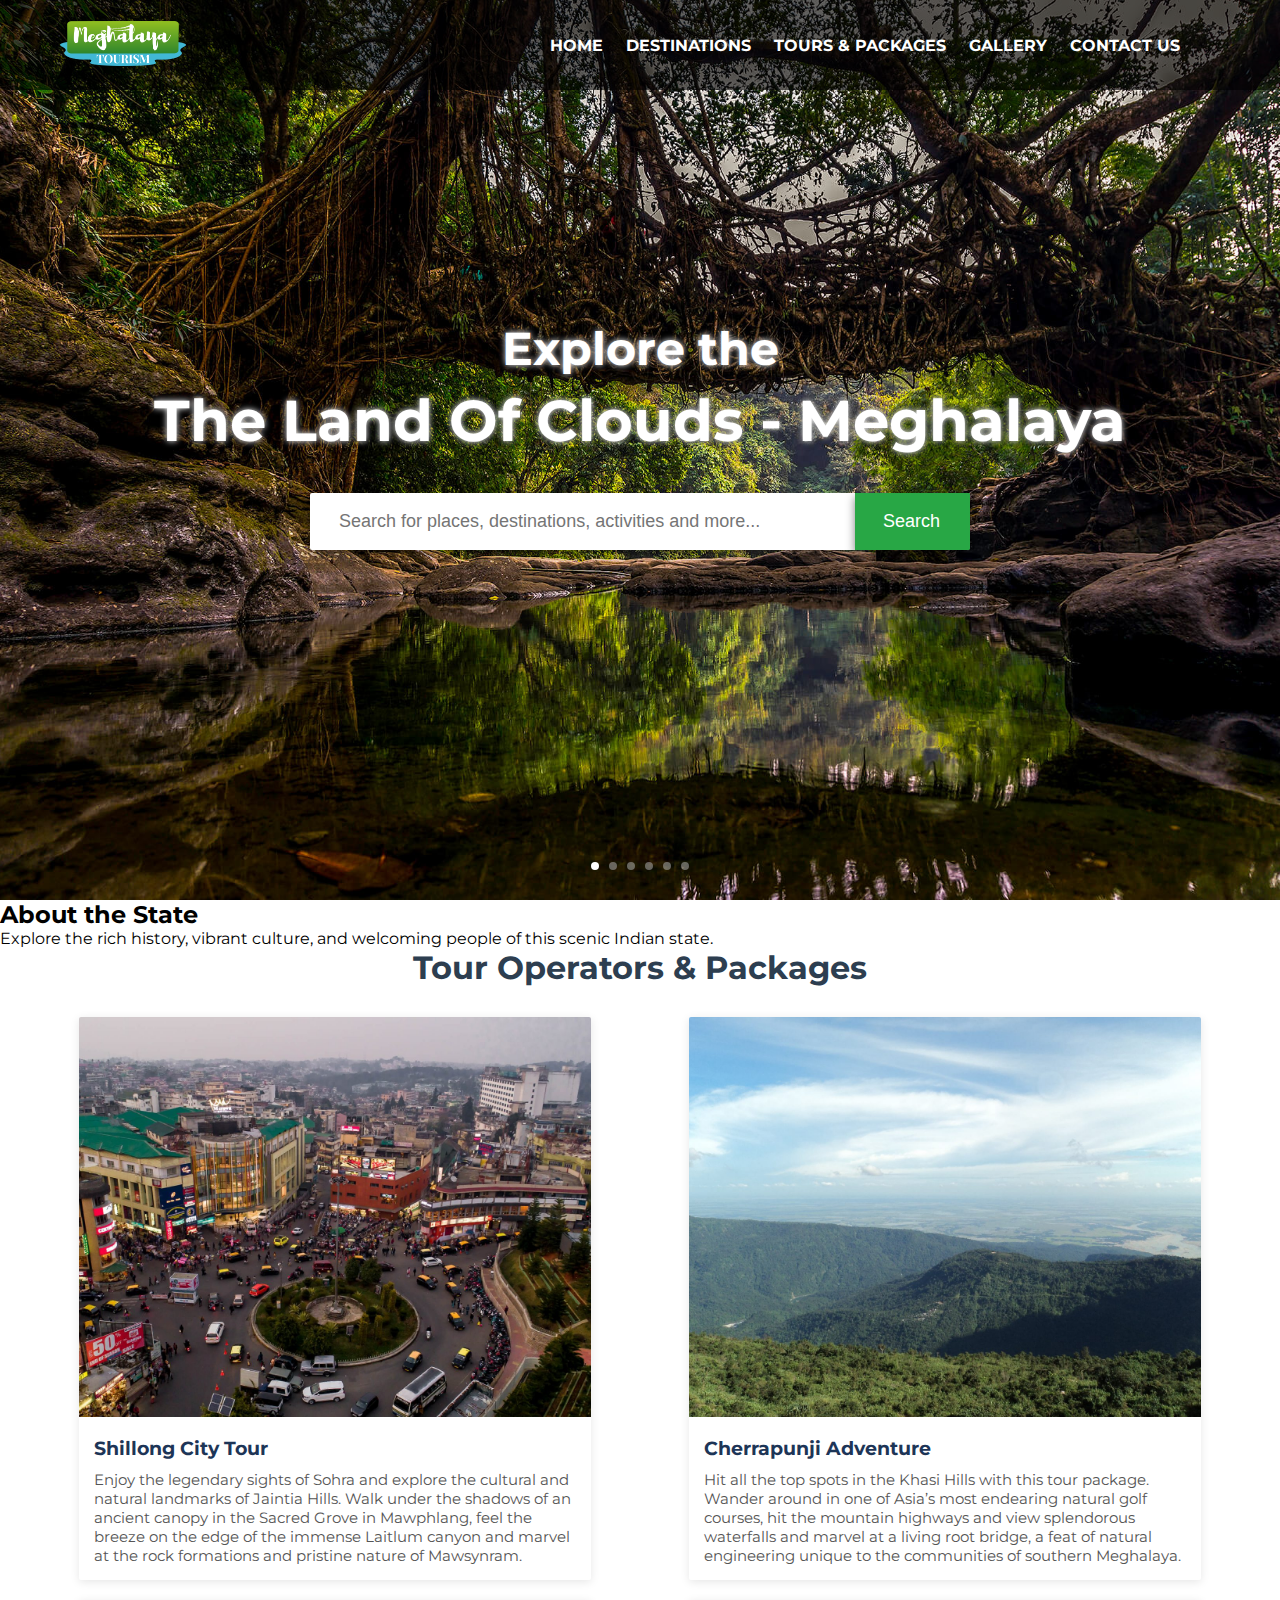
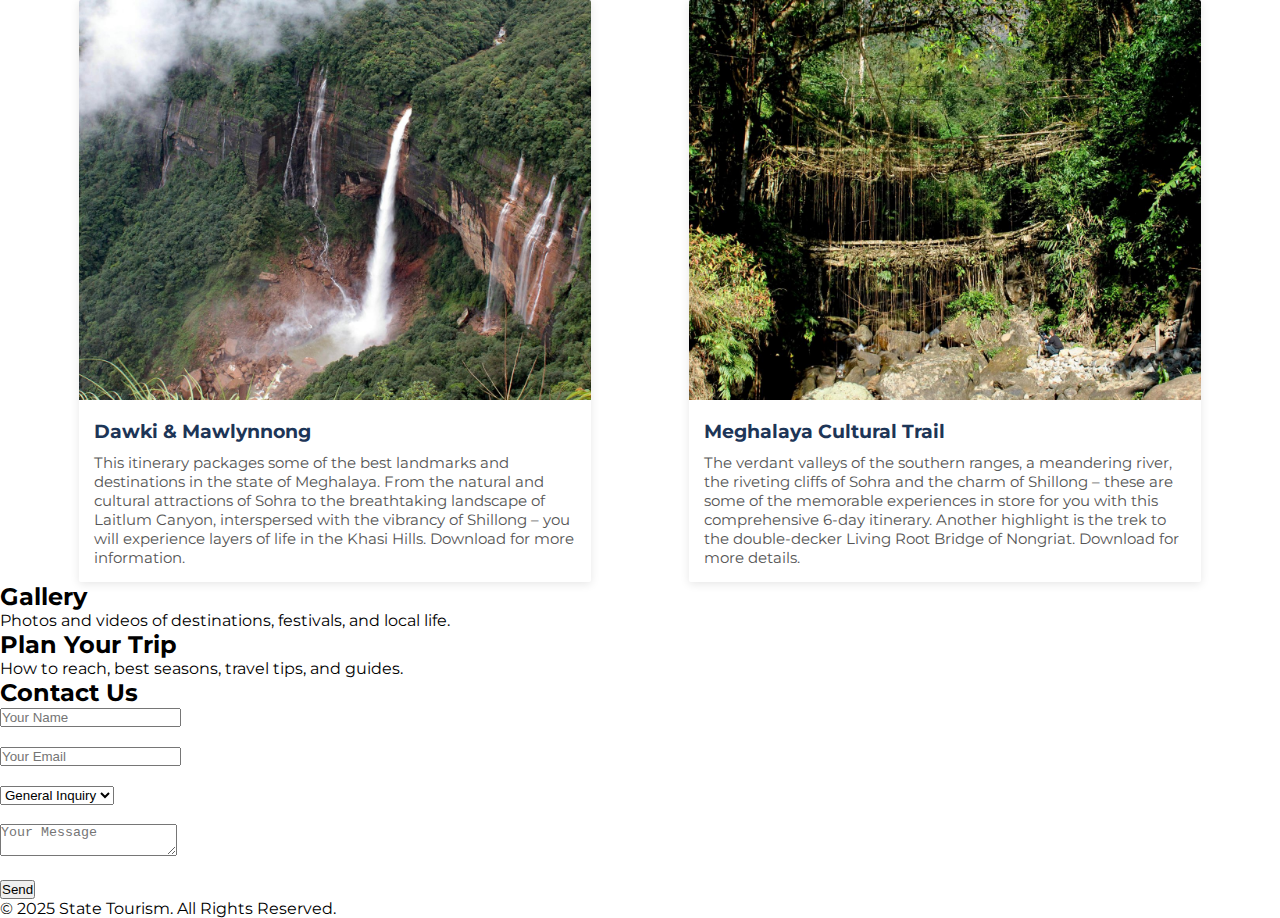
<file: main.html>
<!DOCTYPE html>
<html lang="en">
  <head>
    <meta charset="UTF-8" />
    <meta name="viewport" content="width=device-width, initial-scale=1.0" />
    <title>Tour Meghalaya</title>
    <link rel="stylesheet" href="CSS/style.css" />
    <link rel="stylesheet" href="CSS/destinations.css" />
    <link rel="stylesheet" href="CSS/packages.css" />
    <link
      href="https://fonts.googleapis.com/css2?family=Montserrat:wght@400;700&display=swap"
      rel="stylesheet"
    />
  </head>

  <body>
    <header>
      <nav>
        <div class="logo-div">
          <img src="assets/Logo.png" class="logo-image" />
        </div>

        <div class="nav-div">
          <ul>
            <li><a href="#home">HOME</a></li>
            <li><a href="#destinations">DESTINATIONS</a></li>
            <li><a href="#experiences">TOURS & PACKAGES</a></li>
            <li><a href="#gallery">GALLERY</a></li>
            <li><a href="#contact">CONTACT US</a></li>
          </ul>
        </div>
      </nav>
    </header>

    <div class="slider">
      <div class="hero">
        <div class="hero-content">
          <h1>Explore the</h1>
          <h2>The Land Of Clouds - Meghalaya</h2>
          <div class="search-container">
            <input
              type="text"
              placeholder="Search for places, destinations, activities and more..."
            />
            <button>Search</button>
          </div>
        </div>
      </div>

      <!-- Slider Images -->
      <div class="slides">
        <img src="assets/Slider Images/banner1.jpg" class="slide active" />
        <img src="assets/Slider Images/banner2.jpg" class="slide" />
        <img src="assets/Slider Images/Home-Carousel-10.jpg" class="slide" />
        <img src="assets/Slider Images/Home-Carousel-11.jpg" class="slide" />
        <img src="assets/Slider Images/Home-Carousel-6.jpg" class="slide" />
        <img src="assets/Slider Images/Slider_img2.jpg" class="slide" />
      </div>

      <!-- Dot Indicators -->
      <div class="dots">
        <span class="dot active" onclick="currentSlide(0)"></span>
        <span class="dot" onclick="currentSlide(1)"></span>
        <span class="dot" onclick="currentSlide(2)"></span>
        <span class="dot" onclick="currentSlide(3)"></span>
        <span class="dot" onclick="currentSlide(4)"></span>
        <span class="dot" onclick="currentSlide(5)"></span>
      </div>
    </div>

    <section id="about">
      <h2>About the State</h2>
      <p>
        Explore the rich history, vibrant culture, and welcoming people of this
        scenic Indian state.
      </p>
    </section>

    



<!-- -------------------------------------TOURS AND PACKAGES SECTION--------------------------------------- -->

  <section class="tours-section">
    <h2>Tour Operators & Packages</h2>
    <div class="tour-cards">

      <div class="tour-card">
        <img src="assets/Packages/pack3.jpg" alt="Shillong City Tour">
        <div class="card-content">
          <h3>Shillong City Tour</h3>
          <p>Enjoy the legendary sights of Sohra and explore the cultural and natural landmarks of Jaintia Hills. Walk under the shadows of an ancient canopy in the Sacred Grove in Mawphlang, feel the breeze on the edge of the immense Laitlum canyon and marvel at the rock formations and pristine nature of Mawsynram.</p>
        </div>
      </div>

      <div class="tour-card">
        <img src="assets/Packages/pack4.jpg" alt="Cherrapunji Adventure">
        <div class="card-content">
          <h3>Cherrapunji Adventure</h3>
          <p>Hit all the top spots in the Khasi Hills with this tour package. Wander around in one of Asia’s most endearing natural golf courses, hit the mountain highways and view splendorous waterfalls and marvel at a living root bridge, a feat of natural engineering unique to the communities of southern Meghalaya.</p>
        </div>
      </div>

      <div class="tour-card">
        <img src="assets/Packages/pack1.jpg" alt="Dawki & Mawlynnong">
        <div class="card-content">
          <h3>Dawki & Mawlynnong</h3>
          <p>This itinerary packages some of the best landmarks and destinations in the state of Meghalaya. From the natural and cultural attractions of Sohra to the breathtaking landscape of Laitlum Canyon, interspersed with the vibrancy of Shillong – you will experience layers of life in the Khasi Hills. Download for more information.</p>
        </div>
      </div>

      <div class="tour-card">
        <img src="assets/Packages/pack2.jpg" alt="Meghalaya Cultural Trail">
        <div class="card-content">
          <h3>Meghalaya Cultural Trail</h3>
          <p>The verdant valleys of the southern ranges, a meandering river, the riveting cliffs of Sohra and the charm of Shillong – these are some of the memorable experiences in store for you with this comprehensive 6-day itinerary. Another highlight is the trek to the double-decker Living Root Bridge of Nongriat. Download for more details.</p>
        </div>
      </div>

    </div>
  </section>

</body>
</html>



    <section id="gallery">
      <h2>Gallery</h2>
      <p>Photos and videos of destinations, festivals, and local life.</p>
    </section>

    <section id="plan">
      <h2>Plan Your Trip</h2>
      <p>How to reach, best seasons, travel tips, and guides.</p>
    </section>

    <section id="contact">
      <h2>Contact Us</h2>
      <form>
        <input type="text" placeholder="Your Name" required /><br /><br />
        <input type="email" placeholder="Your Email" required /><br /><br />
        <select>
          <option value="general">General Inquiry</option>
          <option value="support">Support</option></select
        ><br /><br />
        <textarea placeholder="Your Message" required></textarea><br /><br />
        <button type="submit">Send</button>
      </form>
    </section>

    <footer>
      <p>&copy; 2025 State Tourism. All Rights Reserved.</p>
    </footer>

    <script src="JS/script.js"></script>
    <script src="JS/slider.js"></script>
  </body>
</html>
</file>
<file: CSS/style.css>
body {
  font-family: 'Montserrat', sans-serif;
  box-sizing: border-box;
}

html, body {
  margin: 0;
  padding: 0;
  overflow-x: hidden;
}

nav {
  display: flex;
  justify-content: space-between;
  align-items: center;
  padding: auto;
  background: rgba(0, 0, 0, 0.6);
  position: absolute;
  width: 100vw;
  height: 10vh;
  overflow: hidden;
  z-index: 10;
  margin: auto;
  border-bottom-left-radius: 5px;
  border-bottom-right-radius: 5px;
}


nav ul {
  list-style: none;
  display: flex;
  gap: 23px;
}

nav a {
  color: white;
  text-decoration: none;
  font-weight: bold;
}

.logo-image {
  height: 45px;
  margin-left: 60px;
}

.nav-div{
  margin-right: 100px;
}

.slider {
  position: relative;
  width: 100vw;
  height: 100vh;
  overflow: hidden;
}

.slides {
  position: relative;
  width: 100%;
  height: 100%;
}


.slide {
  position: absolute;
  top: 0;
  left: 0;
  width: 100vw;
  height: 100vh;
  object-fit: cover;
  opacity: 0;
  transition: opacity 1s ease-in-out;
  z-index: 0;
}

.slide.active {
  opacity: 1;
  z-index: 1;
}


.dots {
  position: absolute;
  bottom: 30px;
  left: 50%;
  transform: translateX(-50%);
  display: flex;
  gap: 10px;
  z-index: 5;
}

.dot {
  width: 8px;
  height: 8px;
  background: #bbb;
  border-radius: 50%;
  cursor: pointer;
  opacity: 0.5;
  transition: opacity 0.3s ease;
}

.dot:hover {
  opacity: 0.8;
}

.dot.active {
  background: #fff;
  opacity: 1; 
}

.hero {
  position: absolute;
  top: 0;
  left: 0;
  width: 100vw;
  height: 100vh;
  display: flex;
  justify-content: center;
  align-items: center;
  flex-direction: column;
  color: white;
  text-align: center;
  z-index: 4;
  background: none;
}

.hero-content h1 {
  font-size: 2.9rem;
  margin: 0;
  text-shadow: 0 0 6px #fff, 0 0 8px #000000;

}

.hero-content h2 {
  font-size: 3.6rem;
  margin-bottom: 20px;
  line-height: 1.5;
  text-shadow: 0 0 6px #fff, 0 0 8px #000000;
}


.search-container {
  display: flex;
  justify-content: center; 
  margin: 30px auto;
  padding: 0 20px;
  max-width: 700px;
  width: 80%;
  align-items: center;
}

.search-container input {
  flex: 1;
  padding: 18px 29px;
  font-size: 18px;
  border: none;
  border-right: none;
  border-radius: 2px 0 0 2px;
  outline: none;
  box-shadow: 0px 4px 10px rgba(0, 0, 0, 0.5);
}

.search-container button {
  padding: 16px 28px;
  font-size: 18px;
  box-sizing: border-box;
  border: 2px solid #28a745;
  background-color: #28a745;
  color: white;
  border-left: none;
  border-radius: 0 2px 2px 0;
  cursor: pointer;
  transition: background-color 0.3s ease;
  box-shadow: 0px 4px 10px rgba(0, 0, 0, 0.5);
}

.search-container button:hover {
  background-color: #218838;
}
.search-container input:hover {
    border: 1px solid #28a745;
}




/* ---------------------------------------RESPONSIVE DESIGN------------------------------------------- */

.menu-toggle {
  display: none;
  font-size: 28px;
  color: white;
  margin-right: 30px;
  cursor: pointer;
}

/* Mobile Styles */
@media (max-width: 768px) {
  .nav-div {
    display: none;
    width: 100%;
    background-color: rgba(0, 0, 0, 0.8);
    position: absolute;
    top: 10vh;
    left: 0;
    padding: 20px 0;
  }

  .nav-div ul {
    flex-direction: column;
    align-items: center;
  }

  .nav-div ul li {
    padding: 10px 0;
  }

  .menu-toggle {
    display: block;
  }

  nav {
    flex-direction: row;
    justify-content: space-between;
    padding: 0 10px;
    height: 8vh;
  }
}






/* Hamburger icon */
.menu-toggle {
  display: none;
  font-size: 28px;
  color: white;
  margin-right: 30px;
  cursor: pointer;
}

/* Hide nav menu on mobile */
.nav-div {
  display: flex;
}

/* Mobile Styles */
@media (max-width: 768px) {
  .nav-div {
    display: none;
    flex-direction: column;
    align-items: center;
    background-color: rgba(0, 0, 0, 0.9);
    position: absolute;
    top: 8vh; /* adjusted to match nav height */
    left: 0;
    width: 100%;
    padding: 20px 0;
    z-index: 99;
    border-bottom-left-radius: 5px;
    border-bottom-right-radius: 5px;
  }

  .nav-div ul {
    flex-direction: column;
    gap: 15px;
  }

  .nav-div ul li {
    padding: 10px 0;
  }

  .nav-div.active {
    display: flex;
  }

  .menu-toggle {
    display: block;
  }

  nav {
    flex-direction: row;
    justify-content: space-between;
    padding: 0 10px;
    height: 8vh;
  }
  
  .logo-image {
    margin-left: 10px;
  }

  .nav-div {
    margin-right: 0;
  }
}
</file>
<file: CSS/destinations.css>
.destinations-section {
  padding: 60px 20px;
  text-align: center;
  background: #fff;
  display: flex;
  align-items: center;
  justify-content: center;
  flex-direction: column;
}

.destinations-section h2 {
  font-size: 2.5rem;
  margin-bottom: 10px;
  color: black;
}

.destinations-section p {
  text-align: center;
  font-size: 1.2rem;
  color: #666;
  margin-bottom: 50px;
}

.places-wrapper {
  display: flex;
  flex-wrap: wrap;
  justify-content: center;
  gap: 20px;
  max-width: 1280px;
  margin: 0 auto;
  padding: 0px 60px;
}

.place-card {
  flex: 1 1 300px;     
  max-width: 320px;    
  height: 210px;
  position: relative;
  overflow: hidden;
  border-radius: 2px;
  cursor: pointer;
  transition: transform 0.3s ease;
}
.place-card img {
  width: 100%;
  height: 100%;
  object-fit: cover;
  display: block;
   transition: transform 0.3s ease-in-out;
}


.place-card .label {
  position: absolute;
  bottom: 10px;
  left: 10px;
  color: #fff;
  padding: 0px 6px;
  font-weight: 600;
  font-size: 2.2rem;
  z-index: 2;
}

/* ---------- Hover Overlay ---------- */
.place-card .overlay {
  position: absolute;
  top: 0;
  left: 0;
  right: 0;
  bottom: 0;
  background: rgba(0, 0, 0, 0.6);
  color: #fff;
  padding: 20px;
  display: flex;
  flex-direction: column;
  justify-content: center;
  align-items: center;
  transform: translateY(100%);
  transition: transform 0.3s ease;
  text-align: center;
}

.place-card:hover img {
  transform: scale(1.1);
}

.place-card:hover .overlay {
  transform: translateY(0);
}

.place-card:hover .label {
  display: none;
}

/* ---------- Responsive Design ---------- */
@media (max-width: 1024px) {
  .place-card {
    width: 45%;
    height: 250px;
  }
}

@media (max-width: 768px) {
  .place-card {
    flex: 1 1 90%;      
    max-width: 100%;   
  }

  .place-card .label {
    font-size: 3.5rem;
  }

  .places-wrapper{
    padding: 0px 100px; 
  }
}

@media (max-width: 400px) {
.places-wrapper {
  display: flex;
  flex-wrap: wrap;
  justify-content: center;
  gap: 20px;
  max-width: 1280px;
  margin: 0 0;
  padding: 0px 30px;
}

.place-card {
  flex: 1 1 300px;     
  width: 100%;  
  height: 160px;}

  .place-card .label {
  position: absolute;
  bottom: 10px;
  left: 10px;
  color: #fff;
  padding: 0px 3px;
  font-weight: 300;
  font-size: 1rem;
  z-index: 2;

}

.place-card .overlay {
  position: absolute;
  top: 0;
  left: 0;
  right: 0;
  bottom: 0;
  background: rgba(0, 0, 0, 0.6);
  color: #fff;
  padding: 10px;
  display: flex;
  flex-direction: column;
  justify-content: center;
  align-items: center;
  transform: translateY(60%);
  transition: transform 0.3s ease;
  text-align: center;
  display: none;

}
.place-card:hover .overlay {
  display: flex;
}

.overlay h3,
.overlay p {
  font-size: 0.8rem;
}



.place-card:hover img {
  transform: scale(1.1);
}

.place-card:hover .overlay {
  transform: translateY(0);
}

.place-card:hover .label {
  display: none;
}
}
</file>
<file: CSS/packages.css>
* {
  margin: 0;
  padding: 0;
  box-sizing: border-box;
}

.tours-section {
  max-width: 1200px;
  margin: auto;
  text-align: center;
}

.tours-section h2 {
  font-size: 2rem;
  margin-bottom: 30px;
  color: #2d3e50;
}

.tour-cards {
  display: grid;
  grid-template-columns: repeat(2, 1fr);
  gap: 20px;
  justify-items: center;
}

.tour-card {
  height: auto; 
  width: 40vw;
  background-color: white;
  border-radius: 2px;
  overflow: hidden;
  box-shadow: 0 2px 10px rgba(0,0,0,0.1);
  transition: transform 0.3s ease, box-shadow 0.3s ease;
  cursor: pointer;
}

.tour-card:hover {
  transform: translateY(-8px);
  box-shadow: 0 6px 20px rgba(0,0,0,0.15);
}

.tour-card img {
  width: 100%;
  height: 400px;
  object-fit: cover;
}

.tour-card .card-content {
  padding: 15px;
  text-align: left;
}

.tour-card h3 {
  font-size: 1.2rem;
  margin-bottom: 10px;
  color: #1d3557;
}

.tour-card p {
  font-size: 0.95rem;
  color: #555;
}
</file>
